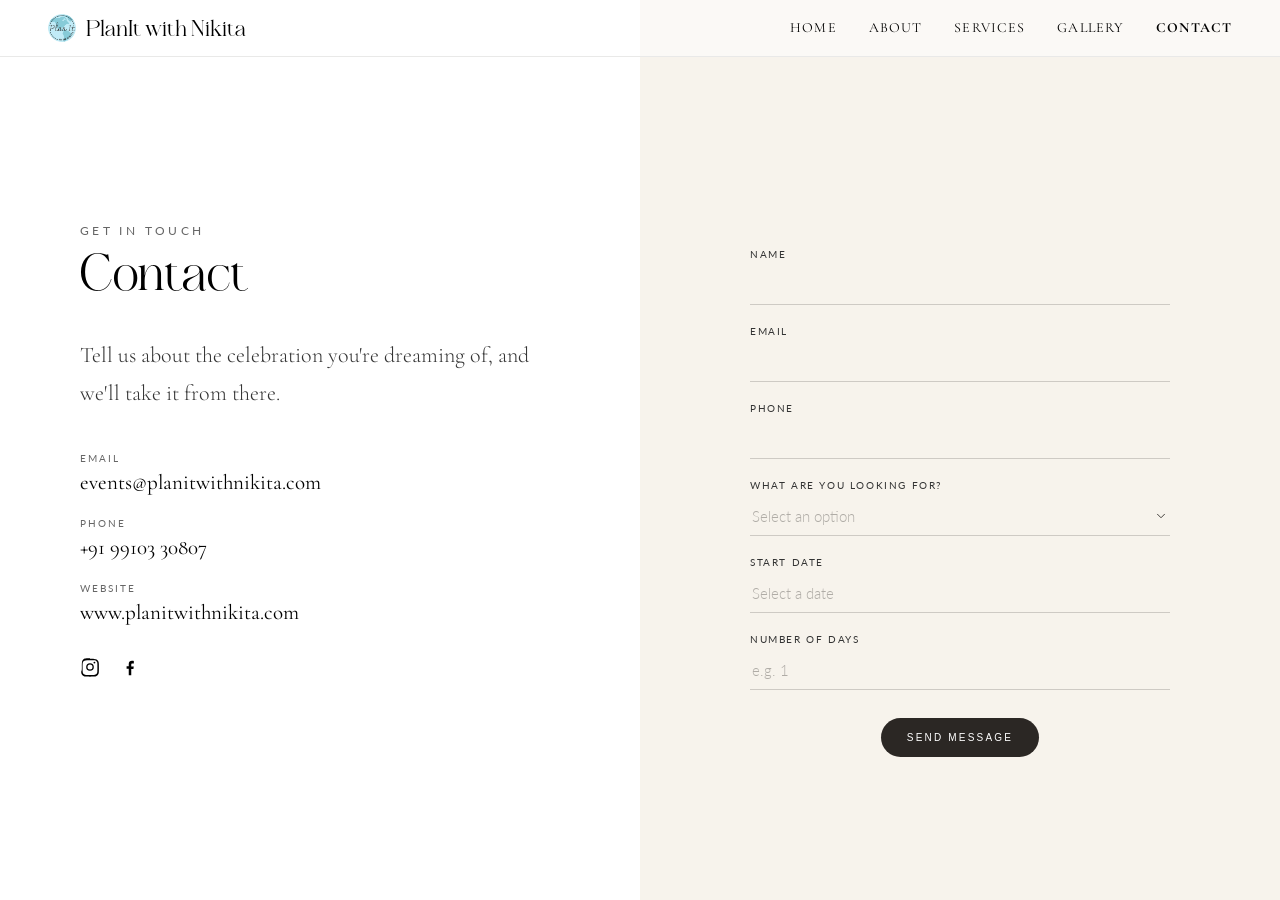
<file: contact.html>
<!DOCTYPE html>
<html lang="en">
<head>
  <meta charset="UTF-8"/>
  <meta name="viewport" content="width=device-width, initial-scale=1.0"/>
  <title>Contact — PlanIt with Nikita</title>
  <link href="https://fonts.googleapis.com/css2?family=Cormorant+Garamond:ital,wght@0,300;0,400;1,300;1,400&family=Lato:wght@300;400&display=swap" rel="stylesheet"/>
  <link rel="stylesheet" href="css/base.css"/>
  <style>
    :root { --ivory: #ffffff; --dark: #2B2724; --mid: #333333; --light: #666666; --card: #F7F3EC; }
    .lb-prev, .lb-next { display: none; }
    .lb-prev { left: 8px; }
    .lb-next { right: 8px; }
    /* ── PAGE HERO (subpages) ── */
    .page-hero { position: relative; height: 300px; display: flex; align-items: center; justify-content: center; overflow: hidden; }
    .page-hero-bg { position: absolute; inset: 0; background-size: cover; background-position: center; animation: heroKenBurns 26s ease-in-out infinite alternate; }
    .page-hero-overlay { position: absolute; inset: 0; background: rgba(43,39,36,0.46); }
    .page-hero-content { position: relative; z-index: 2; text-align: center; padding: 0 24px; }
    .page-hero .eyebrow { color: rgba(255,255,255,0.75); }
    .page-hero-title { font-family: 'Cormorant Garamond', serif; font-weight: 400; font-size: clamp(30px, 8vw, 46px); color: #fff; line-height: 1.2; }
    @media (min-width: 768px) { .page-hero { height: 380px; } }
    @media (prefers-reduced-motion: reduce) { .page-hero-bg { animation: none !important; } }
    /* ── ABOUT: full-viewport sections, shared image+text layout ── */
    .about-fullsection {
      min-height: 100dvh;
      min-height: calc(var(--vh, 1vh) * 100);
      display: flex;
      flex-direction: column;
      justify-content: center;
      padding: 100px 24px;
      box-sizing: border-box;
    }
    /* Section 1: header + 4 images */
    .about-hero-head { text-align: center; }
    .about-title { font-family: 'Kalufonia', 'Cormorant Garamond', serif; font-weight: 400; font-size: clamp(34px, 8vw, 48px); line-height: 1.2; color: #000; text-align: center; margin: 0 auto; }
    .about-intro { max-width: 480px; margin: 20px auto 0; text-align: center; }
    .about-strip { max-width: 1180px; margin: 36px auto 0; width: 100%; display: grid; grid-template-columns: 1fr 1fr; gap: 12px; }
    .about-strip-card { position: relative; overflow: hidden; aspect-ratio: 4/3; cursor: pointer; }
    .about-strip-card img { width: 100%; height: 100%; object-fit: cover; display: block; transition: transform 0.5s ease; }
    .about-strip-card:hover img { transform: scale(1.06); }
    @media (min-width: 768px) { .about-strip { grid-template-columns: repeat(4, 1fr); gap: 16px; } }
    /* Sections 2–5: shared image + text row */
    .about-row { max-width: 1180px; margin: 0 auto; width: 100%; display: flex; flex-direction: column; gap: 32px; align-items: center; }
    .about-row-img-wrap { width: 100%; max-width: 420px; }
    .about-row-img { width: 100%; aspect-ratio: 4/3; }
    .about-row-text { max-width: 480px; text-align: center; }
    .about-row-title { font-family: 'Cormorant Garamond', serif; font-weight: 400; font-size: clamp(28px, 5vw, 38px); line-height: 1.25; color: #000; margin: 0 0 18px; }
    .about-copy { font-family: 'Cormorant Garamond', serif; font-weight: 300; font-size: clamp(16px, 4vw, 19px); line-height: 1.7; color: var(--mid); text-align: center; }
    .about-copy + .about-copy { margin-top: 14px; }
    .about-sign { display: block; font-family: 'Cormorant Garamond', serif; font-style: italic; font-weight: 300; font-size: clamp(16px, 4vw, 19px); color: #000; margin-top: 16px; }
    .about-process-visual { position: relative; }
    .about-process-float-chip { position: absolute; background: var(--ivory); border-radius: 12px; box-shadow: 0 10px 28px rgba(0,0,0,0.14); padding: 12px 16px; }
    .about-process-float-chip.a { top: -16px; left: -16px; }
    .about-process-float-chip.b { bottom: -16px; right: -16px; }
    .about-process-float-chip strong { display: block; font-family: 'Cormorant Garamond', serif; font-size: 15px; color: #000; }
    .about-process-float-chip span { display: block; font-size: 10px; color: var(--light); margin-top: 2px; }
    .about-process-list { display: flex; flex-direction: column; gap: 14px; text-align: left; margin-top: 18px; }
    .about-process-step { display: flex; gap: 12px; align-items: flex-start; }
    .about-process-num { font-family: 'Cormorant Garamond', serif; font-style: italic; font-size: 18px; color: var(--light); flex-shrink: 0; width: 24px; }
    .about-process-step-title { font-family: 'Cormorant Garamond', serif; font-size: 16px; color: #000; margin-bottom: 2px; }
    .about-process-step-title em { font-style: italic; }
    .about-process-step-desc { font-size: 13px; font-weight: 300; color: var(--mid); line-height: 1.5; }
    .about-fullsection.tinted { background: var(--card); }
    @media (min-width: 768px) {
      .about-row { flex-direction: row; text-align: left; align-items: center; justify-content: center; gap: 64px; }
      .about-row.reverse { flex-direction: row-reverse; }
      .about-row-img-wrap { flex-shrink: 0; }
      .about-row-text { text-align: left; }
      .about-row-text .about-copy { text-align: left; }
      .about-row-text .eyebrow { text-align: left; }
      .about-process-list { text-align: left; }
    }
    /* ── SERVICE DETAIL (services page) ── */
    .svc-detail-list { max-width: 1040px; margin: 0 auto; }
    .svc-detail { display: flex; flex-direction: column; border-top: 1px solid rgba(43,39,36,0.1); }
    .svc-detail:last-child { border-bottom: 1px solid rgba(43,39,36,0.1); }
    .svc-detail-imgs { display: grid; grid-template-columns: 1fr 1fr; gap: 4px; }
    .svc-detail-imgs .img-frame:first-child { grid-column: 1 / -1; aspect-ratio: 16/10; }
    .svc-detail-imgs .img-frame:not(:first-child) { aspect-ratio: 1/1; }
    .svc-detail-imgs--two { grid-template-columns: 1fr 1fr; }
    .svc-detail-imgs--two .img-frame:first-child { grid-column: auto; aspect-ratio: 1/1; }
    .svc-detail-text { padding: 36px 24px 48px; text-align: center; }
    .svc-detail-eyebrow { font-size: 11px; letter-spacing: 0.22em; text-transform: uppercase; color: var(--light); display: block; margin-bottom: 10px; }
    .svc-detail-name { font-family: 'Cormorant Garamond', serif; font-weight: 400; font-size: clamp(26px,7vw,32px); color: #000; margin-bottom: 14px; }
    .svc-detail-desc { font-size: 14px; font-weight: 300; color: var(--mid); line-height: 1.75; max-width: 440px; margin: 0 auto 22px; }
    .svc-detail-examples { margin-top: 4px; padding-top: 18px; border-top: 1px solid rgba(43,39,36,0.12); max-width: 440px; margin-left: auto; margin-right: auto; }
    .svc-detail-examples-label { display: block; font-size: 10px; letter-spacing: 0.2em; text-transform: uppercase; color: var(--light); margin-bottom: 6px; }
    .svc-detail-examples-list { font-family: 'Cormorant Garamond', serif; font-style: italic; font-size: 15px; color: var(--mid); line-height: 1.6; }
    .svc-intro-note { font-family: 'Cormorant Garamond', serif; font-size: clamp(17px, 4.5vw, 22px); font-weight: 300; color: var(--mid); line-height: 1.7; max-width: 480px; margin: 20px auto 0; text-align: center; }
    .svc-intro-note em { font-style: italic; color: #000; }
    @media (min-width: 768px) {
      .svc-detail { flex-direction: row; align-items: stretch; }
      .svc-detail:nth-child(even) { flex-direction: row-reverse; }
      .svc-detail-imgs { width: 52%; flex-shrink: 0; grid-template-columns: 1fr 1fr; grid-template-rows: 1fr 1fr; gap: 4px; }
      .svc-detail-imgs .img-frame:first-child { grid-column: 1 / 2; grid-row: 1 / 3; aspect-ratio: unset; height: 100%; }
      .svc-detail-imgs .img-frame:not(:first-child) { aspect-ratio: unset; height: 100%; }
      .svc-detail-imgs--two { grid-template-columns: 1fr 1fr; grid-template-rows: 1fr; }
      .svc-detail-imgs--two .img-frame:first-child { grid-column: auto; grid-row: auto; }
      .svc-detail-text { flex: 1; display: flex; flex-direction: column; justify-content: center; padding: 56px 64px; text-align: left; }
      .svc-detail-desc, .svc-detail-examples { margin-left: 0; margin-right: 0; }
    }
    /* ── PORTFOLIO GALLERY ── */
    .gallery-label { text-align: center; font-size: 11px; letter-spacing: 0.22em; text-transform: uppercase; color: var(--light); margin: 44px 0 16px; }
    .gallery-grid { display: grid; grid-template-columns: repeat(2, 1fr); gap: 4px; max-width: 1040px; margin: 0 auto; }
    .gallery-grid .img-frame { aspect-ratio: 3/4; }
    @media (min-width: 768px) { .gallery-grid { grid-template-columns: repeat(3, 1fr); } }
    /* ── CONTACT ── */
    .contact-page { max-width: 1180px; margin: 0 auto; padding: 128px 24px 0; }
    .contact-hero-split { display: flex; flex-direction: column; }
    .contact-hero-left { padding: 128px 24px 48px; text-align: center; }
    .contact-hero-right { background: var(--card); padding: 48px 24px 72px; }
    .contact-hero-right-inner { max-width: 420px; margin: 0 auto; }
    @media (min-width: 768px) {
      .contact-hero-split {
        flex-direction: row;
        height: 100dvh;
        height: calc(var(--vh, 1vh) * 100);
      }
      .contact-hero-left {
        flex: 0 0 50%;
        display: flex;
        align-items: center;
        justify-content: flex-start;
        padding: 0 56px 0 80px;
        text-align: left;
      }
      .contact-hero-left .eyebrow,
      .contact-hero-left .contact-title,
      .contact-hero-left .contact-intro,
      .contact-hero-left .contact-info-list,
      .contact-hero-left .contact-social {
        text-align: left;
        margin-left: 0;
        margin-right: 0;
      }
      .contact-hero-left .welcome-body {
        text-align: left;
        margin-left: 0;
        margin-right: 0;
      }
      .contact-hero-left .contact-social { justify-content: flex-start; }
      .contact-hero-right {
        flex: 0 0 50%;
        height: 100%;
        overflow-y: auto;
        display: flex;
        align-items: center;
        padding: 128px 56px 56px;
      }
      .contact-hero-right-inner { width: 100%; }
    }
    .contact-head { text-align: center; margin-bottom: 0; }
    .contact-title { font-family: 'Kalufonia', 'Cormorant Garamond', serif; font-weight: 400; font-size: clamp(34px, 8vw, 48px); line-height: 1.2; color: #000; text-align: center; margin: 0 auto; }
    .contact-intro { max-width: 480px; margin: 28px auto 0; text-align: center; }
    @media (min-width: 768px) { .contact-page { padding-top: 156px; } }
    .contact-section { padding: 56px 24px 24px; max-width: 480px; margin: 0 auto; text-align: center; }
    .contact-info-list { display: flex; flex-direction: column; gap: 22px; margin: 32px 0 8px; }
    .contact-info-label { display: block; font-size: 10px; letter-spacing: 0.2em; text-transform: uppercase; color: var(--light); margin-bottom: 6px; }
    .contact-info-value { font-family: 'Cormorant Garamond', serif; font-size: 21px; color: #000; text-decoration: none; }
    a.contact-info-value:hover { opacity: 0.7; }
    .contact-social { display: flex; gap: 20px; justify-content: center; margin-top: 32px; }
    .contact-social a { color: #000; transition: opacity 0.2s; }
    .contact-social a:hover { opacity: 0.6; }
    .contact-social svg { width: 20px; height: 20px; fill: currentColor; display: block; }
    .contact-form-wrap { background: var(--card); padding: 56px 24px 72px; }
    .contact-form { display: flex; flex-direction: column; gap: 20px; max-width: 480px; margin: 32px auto 0; }
    .form-row { display: flex; flex-direction: column; gap: 6px; }
    .form-row label { font-size: 10px; letter-spacing: 0.16em; text-transform: uppercase; color: var(--mid); text-align: left; }
    .form-row input, .form-row select, .form-row textarea {
      font-family: 'Lato', sans-serif; font-size: 15px; color: #000;
      border: none; border-bottom: 1px solid rgba(43,39,36,0.2);
      padding: 10px 2px; background: transparent; outline: none; border-radius: 0;
    }
    .form-row select {
      appearance: none; -webkit-appearance: none; -moz-appearance: none;
      padding-right: 22px;
      background-image: url("data:image/svg+xml,%3Csvg xmlns='http://www.w3.org/2000/svg' viewBox='0 0 24 24' fill='none' stroke='%232B2724' stroke-width='1.5' stroke-linecap='round' stroke-linejoin='round'%3E%3Cpolyline points='6 9 12 15 18 9'%3E%3C/polyline%3E%3C/svg%3E");
      background-repeat: no-repeat;
      background-position: right 2px center;
      background-size: 14px;
    }
    .form-row input:focus, .form-row select:focus, .form-row textarea:focus { border-color: #000; }
    .form-row textarea { resize: vertical; min-height: 90px; font-family: 'Cormorant Garamond', serif; font-size: 17px; }
    .form-row input::placeholder, .form-row textarea::placeholder { color: rgba(43,39,36,0.35); font-weight: 300; }
    .form-row select.is-placeholder { color: rgba(43,39,36,0.35); font-weight: 300; }
    .form-row select option[value=""] { color: rgba(43,39,36,0.6); }
    .form-row select option { color: #000; font-weight: 400; }
    .form-submit { margin-top: 8px; align-self: center; border: none; cursor: pointer; }
    .form-success { margin-top: 4px; text-align: center; font-size: 14px; color: #2e7d32; }
    /* ── CUSTOM DATE PICKER ── */
    .date-field { position: relative; }
    .date-field input { cursor: pointer; }
    .date-popup {
      position: absolute; bottom: calc(100% + 10px); left: 0; z-index: 30;
      width: 280px; background: var(--ivory); border: 1px solid rgba(43,39,36,0.14);
      box-shadow: 0 -16px 40px rgba(43,39,36,0.16);
      padding: 18px; display: none;
    }
    .date-popup.open { display: block; }
    .date-popup-header { display: flex; align-items: center; justify-content: space-between; margin-bottom: 14px; }
    .date-popup-month { font-family: 'Cormorant Garamond', serif; font-size: 17px; color: #000; letter-spacing: 0.01em; }
    .date-nav {
      background: none; border: none; cursor: pointer; color: #000;
      width: 26px; height: 26px; line-height: 1; font-size: 16px;
      font-family: 'Lato', sans-serif; display: flex; align-items: center; justify-content: center;
      transition: opacity 0.2s;
    }
    .date-nav:hover:not(:disabled) { opacity: 0.55; }
    .date-nav:disabled { opacity: 0.2; cursor: not-allowed; }
    .date-popup-weekdays { display: grid; grid-template-columns: repeat(7, 1fr); margin-bottom: 4px; }
    .date-popup-weekdays span {
      font-family: 'Lato', sans-serif; font-size: 9px; letter-spacing: 0.14em; text-transform: uppercase;
      color: var(--light); text-align: center; display: block;
    }
    .date-popup-days { display: grid; grid-template-columns: repeat(7, 1fr); gap: 2px; }
    .date-day {
      font-family: 'Cormorant Garamond', serif; font-size: 15px; color: #000;
      background: none; border: none; cursor: pointer;
      width: 34px; height: 34px; border-radius: 50%; transition: background 0.15s, color 0.15s;
    }
    .date-day:hover:not(:disabled) { background: rgba(43,39,36,0.08); }
    .date-day.selected { background: var(--dark); color: var(--ivory); }
    .date-day:disabled { color: rgba(43,39,36,0.25); cursor: not-allowed; }
    .date-day.empty { visibility: hidden; cursor: default; }
  </style>
</head>
<body>

<div class="topbar-wrap">
    <header class="topbar">
      <a href="index.html" class="topbar-logo">
        <img src="images/topbar-1.jpg" alt="PlanIt with Nikita"/>
        <span class="topbar-wordmark">PlanIt with Nikita</span>
      </a>
      <nav class="topbar-links">
        <a href="index.html">Home</a>
        <a href="about.html">About</a>
        <a href="services.html">Services</a>
        <a href="gallery.html">Gallery</a>
        <a href="contact.html" class="on">Contact</a>
      </nav>
      <button class="menu-toggle" id="menuToggle" aria-label="Menu">
        <span></span><span></span><span></span>
      </button>
    </header>
  </div>

  <div class="mobile-menu-wrap">
    <div class="mobile-menu" id="mobileMenu">
      <div class="mobile-menu-inner">
        <a href="index.html">Home</a>
        <a href="about.html">About</a>
        <a href="services.html">Services</a>
        <a href="gallery.html">Gallery</a>
        <a href="contact.html" class="on">Contact</a>
      </div>
    </div>
  </div>

  <!-- ==== CONTACT: 50/50 HERO + FORM ==== -->
  <section class="contact-hero-split fu">
    <div class="contact-hero-left">
      <div>
        <span class="eyebrow">Get in touch</span>
        <h1 class="contact-title">Contact</h1>
        <div class="contact-intro">
          <p class="welcome-body" style="margin-top:0;">Tell us about the celebration you're dreaming of, and we'll take it from there.</p>
        </div>
        <div class="contact-info-list" style="margin-top:40px;">
          <div>
            <span class="contact-info-label">Email</span>
            <a href="mailto:events@planitwithnikita.com" class="contact-info-value">events@planitwithnikita.com</a>
          </div>
          <div>
            <span class="contact-info-label">Phone</span>
            <a href="tel:+919910330807" class="contact-info-value">+91 99103 30807</a>
          </div>
          <div>
            <span class="contact-info-label">Website</span>
            <a href="https://www.planitwithnikita.com" class="contact-info-value" target="_blank" rel="noopener">www.planitwithnikita.com</a>
          </div>
        </div>
        <div class="contact-social">
          <a href="https://instagram.com/planitwithnikita" aria-label="Instagram" target="_blank" rel="noopener">
            <svg viewBox="0 0 24 24"><path d="M12 2.2c3.2 0 3.6 0 4.85.07 1.17.06 1.97.24 2.43.41a4.92 4.92 0 0 1 1.77 1.15 4.92 4.92 0 0 1 1.15 1.77c.17.46.35 1.26.41 2.43.06 1.25.07 1.65.07 4.85s0 3.6-.07 4.85c-.06 1.17-.24 1.97-.41 2.43a4.92 4.92 0 0 1-1.15 1.77 4.92 4.92 0 0 1-1.77 1.15c-.46.17-1.26.35-2.43.41-1.25.06-1.65.07-4.85.07s-3.6 0-4.85-.07c-1.17-.06-1.97-.24-2.43-.41a4.92 4.92 0 0 1-1.77-1.15 4.92 4.92 0 0 1-1.15-1.77c-.17-.46-.35-1.26-.41-2.43C2.2 15.6 2.2 15.2 2.2 12s0-3.6.07-4.85c.06-1.17.24-1.97.41-2.43A4.92 4.92 0 0 1 3.83 3 4.92 4.92 0 0 1 5.6 1.85c.46-.17 1.26-.35 2.43-.41C9.28 1.38 9.68 1.37 12 1.37Zm0 1.8c-3.16 0-3.53 0-4.77.07-.95.04-1.47.2-1.81.34a3.13 3.13 0 0 0-1.14.74 3.13 3.13 0 0 0-.74 1.14c-.13.34-.3.86-.34 1.81C3.13 9.14 3.13 9.5 3.13 12.67s0 3.53.07 4.77c.04.95.2 1.47.34 1.81.16.42.38.78.74 1.14.36.36.72.58 1.14.74.34.13.86.3 1.81.34 1.24.06 1.6.07 4.77.07s3.53 0 4.77-.07c.95-.04 1.47-.2 1.81-.34a3.13 3.13 0 0 0 1.14-.74c.36-.36.58-.72.74-1.14.13-.34.3-.86.34-1.81.06-1.24.07-1.6.07-4.77s0-3.53-.07-4.77c-.04-.95-.2-1.47-.34-1.81a3.13 3.13 0 0 0-.74-1.14 3.13 3.13 0 0 0-1.14-.74c-.34-.13-.86-.3-1.81-.34C15.53 4 15.16 4 12 4Z"/><path d="M12 7.4a4.6 4.6 0 1 0 0 9.2 4.6 4.6 0 0 0 0-9.2Zm0 7.6a3 3 0 1 1 0-6 3 3 0 0 1 0 6Z"/><circle cx="17.3" cy="6.7" r="1.1"/></svg>
          </a>
          <a href="https://www.facebook.com/profile.php?id=100063970723044" aria-label="Facebook" target="_blank" rel="noopener">
            <svg viewBox="0 0 24 24"><path d="M13.5 21.9v-7.6h2.6l.4-3h-3v-1.9c0-.9.25-1.5 1.55-1.5h1.55V4.7c-.27-.04-1.2-.12-2.28-.12-2.26 0-3.82 1.38-3.82 3.9v2.7H7.9v3h2.6v7.6h3Z"/></svg>
          </a>
        </div>
      </div>
    </div>

    <div class="contact-hero-right">
      <div class="contact-hero-right-inner">
        <form class="contact-form" id="contactForm">
          <div class="form-row">
            <label for="cf-name">Name</label>
            <input type="text" id="cf-name" name="name" required/>
          </div>
          <div class="form-row">
            <label for="cf-email">Email</label>
            <input type="email" id="cf-email" name="email" required/>
          </div>
          <div class="form-row">
            <label for="cf-phone">Phone</label>
            <input type="tel" id="cf-phone" name="phone"/>
          </div>
          <div class="form-row">
            <label for="cf-event">What are you looking for?</label>
            <select id="cf-event" name="eventType">
              <option value="">Select an option</option>
              <option>Weddings and Rituals</option>
              <option>Birthdays and Milestones</option>
              <option>Social Gatherings</option>
              <option>Corporate Events</option>
              <option>Other</option>
            </select>
          </div>
          <div class="form-row date-field">
            <label for="cf-date">Start date</label>
            <input type="text" id="cf-date" name="eventDate" placeholder="Select a date" readonly autocomplete="off"/>
            <div class="date-popup" id="datePopup" role="dialog" aria-label="Choose a date">
              <div class="date-popup-header">
                <button type="button" class="date-nav" id="datePrev" aria-label="Previous month">&#8249;</button>
                <span class="date-popup-month" id="datePopupMonth"></span>
                <button type="button" class="date-nav" id="dateNext" aria-label="Next month">&#8250;</button>
              </div>
              <div class="date-popup-weekdays">
                <span>S</span><span>M</span><span>T</span><span>W</span><span>T</span><span>F</span><span>S</span>
              </div>
              <div class="date-popup-days" id="datePopupDays"></div>
            </div>
          </div>
          <div class="form-row">
            <label for="cf-days">Number of days</label>
            <input type="number" id="cf-days" name="numberOfDays" min="1" step="1" placeholder="e.g. 1"/>
          </div>
          <button type="submit" class="cta cta-primary form-submit">Send Message</button>
          <p class="form-success" id="formSuccess" role="status" hidden>Thank you! Your message has been sent — we'll be in touch soon.</p>
        </form>
      </div>
    </div>
  </section>

  <script>
    (function() {
      function setVH() {
        document.documentElement.style.setProperty('--vh', window.innerHeight * 0.01 + 'px');
      }
      setVH();
      window.addEventListener('resize', setVH);
    })();
    var menuToggle = document.getElementById('menuToggle');
    var mobileMenu = document.getElementById('mobileMenu');
    menuToggle.addEventListener('click', function() {
      menuToggle.classList.toggle('open');
      mobileMenu.classList.toggle('open');
    });
    document.querySelectorAll('.mobile-menu a').forEach(function(a) {
      a.addEventListener('click', function() {
        menuToggle.classList.remove('open');
        mobileMenu.classList.remove('open');
      });
    });

    var revealEls = document.querySelectorAll('.fu');
    if ('IntersectionObserver' in window) {
      var revealIO = new IntersectionObserver(function(entries) {
        entries.forEach(function(entry) {
          if (entry.isIntersecting) {
            entry.target.classList.add('is-visible');
            revealIO.unobserve(entry.target);
          }
        });
      }, { threshold: 0.15, rootMargin: '0px 0px -40px 0px' });
      revealEls.forEach(function(el) { revealIO.observe(el); });
    } else {
      revealEls.forEach(function(el) { el.classList.add('is-visible'); });
    }

    var formSuccess = document.getElementById('formSuccess');
    document.getElementById('contactForm').addEventListener('submit', function(e) {
      e.preventDefault();
      this.reset();
      dateInput.value = '';
      formSuccess.hidden = false;
      clearTimeout(formSuccess._hideTimer);
      formSuccess._hideTimer = setTimeout(function() { formSuccess.hidden = true; }, 6000);
    });

    // ── CUSTOM DATE PICKER ──
    // ── SELECT PLACEHOLDER STYLING ──
    var eventSelect = document.getElementById('cf-event');
    function updateSelectPlaceholder() {
      eventSelect.classList.toggle('is-placeholder', eventSelect.value === '');
    }
    updateSelectPlaceholder();
    eventSelect.addEventListener('change', updateSelectPlaceholder);

    var dateInput = document.getElementById('cf-date');
    var datePopup = document.getElementById('datePopup');
    var datePopupMonth = document.getElementById('datePopupMonth');
    var datePopupDays = document.getElementById('datePopupDays');
    var datePrev = document.getElementById('datePrev');
    var dateNext = document.getElementById('dateNext');

    var today = new Date();
    today.setHours(0, 0, 0, 0);
    var viewYear = today.getFullYear();
    var viewMonth = today.getMonth();
    var selectedDate = null;

    var monthNames = ['January','February','March','April','May','June','July','August','September','October','November','December'];

    function renderCalendar() {
      datePopupMonth.textContent = monthNames[viewMonth] + ' ' + viewYear;
      datePopupDays.innerHTML = '';

      var firstDay = new Date(viewYear, viewMonth, 1).getDay();
      var daysInMonth = new Date(viewYear, viewMonth + 1, 0).getDate();

      for (var i = 0; i < firstDay; i++) {
        var empty = document.createElement('span');
        empty.className = 'date-day empty';
        datePopupDays.appendChild(empty);
      }

      for (var d = 1; d <= daysInMonth; d++) {
        var cellDate = new Date(viewYear, viewMonth, d);
        var btn = document.createElement('button');
        btn.type = 'button';
        btn.className = 'date-day';
        btn.textContent = d;
        if (cellDate < today) {
          btn.disabled = true;
        } else {
          btn.addEventListener('click', (function(dt) {
            return function() {
              selectedDate = dt;
              var opts = { day: 'numeric', month: 'short', year: 'numeric' };
              dateInput.value = dt.toLocaleDateString('en-US', opts);
              closeDatePopup();
              renderCalendar();
            };
          })(cellDate));
        }
        if (selectedDate && cellDate.getTime() === selectedDate.getTime()) {
          btn.classList.add('selected');
        }
        datePopupDays.appendChild(btn);
      }

      var isCurrentMonth = (viewYear === today.getFullYear() && viewMonth === today.getMonth());
      datePrev.disabled = isCurrentMonth;
    }

    function openDatePopup() {
      renderCalendar();
      datePopup.classList.add('open');
    }
    function closeDatePopup() {
      datePopup.classList.remove('open');
    }

    dateInput.addEventListener('click', function(e) {
      e.stopPropagation();
      if (datePopup.classList.contains('open')) {
        closeDatePopup();
      } else {
        openDatePopup();
      }
    });

    datePrev.addEventListener('click', function() {
      viewMonth--;
      if (viewMonth < 0) { viewMonth = 11; viewYear--; }
      renderCalendar();
    });
    dateNext.addEventListener('click', function() {
      viewMonth++;
      if (viewMonth > 11) { viewMonth = 0; viewYear++; }
      renderCalendar();
    });

    datePopup.addEventListener('click', function(e) { e.stopPropagation(); });
    document.addEventListener('click', function() { closeDatePopup(); });
  </script>
</body></html>
</file>
<file: css/base.css>
/* Shared base styles for PlanIt with Nikita — common across all pages */

    @font-face {
      font-family: 'Kalufonia';
      src: url('../fonts/Kalufonia-Regular.otf') format('opentype');
    }

    @font-face {
      font-family: 'PS';
      src: url('../fonts/PS.ttf') format('truetype');
    }

    *, *::before, *::after { box-sizing: border-box; margin: 0; padding: 0; }

    html, body { min-height: 100%; background: var(--ivory); color: #000; font-family: 'Lato', sans-serif; }

    body { padding-bottom: 72px; }

    body { padding-bottom: 0 !important; padding-top: 0; }

    .topbar-wrap {
      position: fixed;
      top: 0; left: 0; right: 0;
      z-index: 100;
    }

    .topbar {
      position: relative;
      width: 100%;
      height: 56px;
      display: flex;
      align-items: center;
      justify-content: space-between;
      padding: 0 24px;
      background: rgba(255,255,255,0.5);
      border-bottom: 1px solid transparent;
    }

    .topbar-logo {
      display: flex;
      align-items: center;
      gap: 10px;
      text-decoration: none;
      color: #000;
    }

    .topbar-logo img {
      width: 28px; height: 28px;
      border-radius: 50%;
      object-fit: cover;
    }

    .topbar-wordmark {
      font-family: 'Kalufonia', 'Cormorant Garamond', serif;
      font-size: 21px;
      font-weight: 400;
      letter-spacing: 0;
      color: #000;
      line-height: 1;
      text-transform: none;
      transform: translateY(4px);
    }

    .topbar-links {
      display: none;
      align-items: center;
      gap: 32px;
    }

    .topbar-links a {
      font-family: 'Cormorant Garamond', serif;
      font-size: 14px;
      font-weight: 400;
      letter-spacing: 0.08em;
      text-transform: uppercase;
      color: #000;
      text-decoration: none;
      position: relative;
    }

    .topbar-links a.on { font-weight: 700; }

    .topbar-links a:hover { opacity: 0.6; }

    /* Mobile menu toggle */

    .menu-toggle {
      display: flex;
      flex-direction: column;
      gap: 4px;
      width: 22px;
      cursor: pointer;
      background: none;
      border: none;
      padding: 8px;
      margin: -8px;
    }

    .menu-toggle span {
      display: block;
      height: 1px;
      background: var(--dark);
      width: 100%;
      transition: all 0.3s;
    }

    .menu-toggle.open span:nth-child(1) { transform: translateY(5px) rotate(45deg); }

    .menu-toggle.open span:nth-child(2) { opacity: 0; }

    .menu-toggle.open span:nth-child(3) { transform: translateY(-5px) rotate(-45deg); }

    /* Mobile dropdown menu - flat white, full width */

    .mobile-menu-wrap {
      position: fixed;
      top: 56px; left: 0; right: 0;
      z-index: 99;
    }

    .mobile-menu {
      width: 100%;
      max-height: 0;
      overflow: hidden;
      background: #ffffff;
      border-bottom: 1px solid rgba(43,39,36,0.10);
      transition: max-height 0.35s cubic-bezier(0.4,0,0.2,1);
    }

    .mobile-menu.open { max-height: 320px; }

    .mobile-menu-inner {
      display: flex;
      flex-direction: column;
      padding: 8px 24px 20px;
    }

    .mobile-menu a {
      padding: 14px 0;
      font-family: 'Cormorant Garamond', serif;
      font-size: 19px;
      font-weight: 400;
      color: #000;
      text-decoration: none;
      border-bottom: 1px solid rgba(43,39,36,0.08);
    }

    .mobile-menu a.on { opacity: 0.6; }

    .mobile-menu a:last-child { border-bottom: none; }

    @media (min-width: 768px) {
      .topbar-links { display: flex; }
      .menu-toggle { display: none; }
      .topbar { padding: 0 48px; }
    }

    @keyframes fadeUp { from { opacity: 0; transform: translateY(16px); } to { opacity: 1; transform: translateY(0); } }

    .fu { opacity: 0; transform: translateY(16px); transition: opacity 0.7s ease, transform 0.7s ease; }

    .fu.is-visible { opacity: 1; transform: translateY(0); }

    @media (prefers-reduced-motion: reduce) { .fu { opacity: 1; transform: none; transition: none; } }

    @keyframes heroKenBurns { from { transform: scale(1) translate(0, 0); } to { transform: scale(1.08) translate(-1%, -1%); } }

    @media (prefers-reduced-motion: reduce) { .hero-floral, .img-single-img, .page-hero-bg, .final-cta-bg { animation: none !important; } }

    /* stagger for grouped items */

    .process-item:nth-of-type(2) { transition-delay: 0.06s; }

    .process-item:nth-of-type(3) { transition-delay: 0.12s; }

    .process-item:nth-of-type(4) { transition-delay: 0.18s; }

    .svc-grid .svc-card:nth-child(2) { transition-delay: 0.06s; }

    .svc-grid .svc-card:nth-child(3) { transition-delay: 0.12s; }

    .svc-grid .svc-card:nth-child(4) { transition-delay: 0.18s; }

    .svc-grid .svc-card:nth-child(5) { transition-delay: 0.24s; }

    .svc-grid .svc-card:nth-child(6) { transition-delay: 0.3s; }

    em { font-style: italic; color: inherit; }

    body { padding-bottom: 72px; }

    /* ── HERO ── */

    .hero {
      position: relative;
      min-height: 100dvh; min-height: calc(var(--vh, 1vh) * 100);
      display: flex;
      flex-direction: column;
      align-items: center;
      justify-content: center;
      padding: 80px 24px 40px;
      overflow: hidden;
      gap: 40px;
    }

    .hero-floral { position: absolute; inset: 0; z-index: 0; animation: heroKenBurns 26s ease-in-out infinite alternate; background: url('../images/hero-1.jpg') center/cover no-repeat; }

    .hero-glass { position: absolute; inset: 0; z-index: 1; backdrop-filter: blur(3px); -webkit-backdrop-filter: blur(3px); }

    .hero-content { position: relative; z-index: 2; display: flex; flex-direction: column; align-items: center; width: 100%; gap: 28px; }

    .logo-img { width: clamp(72px,10vh,92px); height: clamp(72px,10vh,92px); border-radius: 50%; overflow: hidden; box-shadow: 0 4px 20px rgba(0,0,0,0.12); }

    .logo-img img { width: 100%; height: 100%; object-fit: cover; }

    .hero-tagline { display: block; text-align: center; font-size: 11px; letter-spacing: 0.3em; text-transform: uppercase; color: #000; }

    .hero-headline {
      font-family: 'Kalufonia', 'Cormorant Garamond', serif;
      font-weight: 400;
      font-size: clamp(40px, 11vw, 64px);
      color: #000; text-align: center; line-height: 1.1;
    }

    .hero-sub {
      font-family: 'Cormorant Garamond', serif;
      font-size: clamp(15px, 4vw, 19px);
      font-weight: 300; color: #000;
      text-align: center; line-height: 1.7; max-width: 320px;
    }

    .hero-ctas { display: flex; gap: 12px; flex-wrap: wrap; justify-content: center; }

    .cta {
      font-size: 10px; font-weight: 400; letter-spacing: 0.22em; text-transform: uppercase;
      padding: 14px 26px; text-decoration: none; transition: opacity 0.2s;
      border-radius: 100px;
    }

    .cta-primary { background: var(--dark); color: var(--ivory); }

    .cta-secondary { border: 1px solid var(--dark); color: #000; }

    .cta-glass {
      background: rgba(255,255,255,0.32);
      backdrop-filter: blur(16px) saturate(180%);
      -webkit-backdrop-filter: blur(16px) saturate(180%);
      border: 1px solid rgba(255,255,255,0.55);
      color: #000;
      box-shadow: 0 4px 18px rgba(43,39,36,0.10), inset 0 1px 0 rgba(255,255,255,0.7);
    }

    .cta-glass:hover { background: rgba(255,255,255,0.48); opacity: 1; }

    .cta:hover { opacity: 0.75; }

    .hero-scroll { position: absolute; bottom: 24px; left: 0; right: 0; width: max-content; margin: 0 auto; text-align: center; font-size: 9px; letter-spacing: 0.3em; text-transform: uppercase; color: #000; opacity: 0.45; z-index: 2; }

    .hero-scroll.is-visible { opacity: 0.45; }

    /* ── SECTION SHARED ── */

    .section { padding: 64px 24px; max-width: 720px; margin: 0 auto; }

    .section-tight { padding: 48px 24px; max-width: 720px; margin: 0 auto; }

    .eyebrow { display: block; font-size: 12px; letter-spacing: 0.28em; text-transform: uppercase; color: var(--light); text-align: center; margin-bottom: 14px; }

    .section-title { font-family: 'Cormorant Garamond', serif; font-weight: 400; font-size: clamp(24px, 6.5vw, 34px); line-height: 1.4; text-align: center; color: #000; max-width: 640px; margin: 0 auto; }

    .section-title em { font-style: italic; }

    /* ── WELCOME ── */

    .welcome { background: var(--card); min-height: 60vh; display: flex; flex-direction: column; justify-content: center; }

    .welcome-body { font-family: 'Cormorant Garamond', serif; font-weight: 300; font-size: clamp(17px, 4.5vw, 22px); line-height: 1.7; text-align: center; color: var(--mid); margin-top: 20px; max-width: 560px; margin-left: auto; margin-right: auto; }

    .welcome-body em { color: #000; }

    /* ── IMAGE STRIP ── */

    .img-strip { display: grid; grid-template-columns: repeat(2, 1fr); gap: 4px; margin: 0 0 32px; }

    .img-frame { overflow: hidden; display: block; aspect-ratio: 3/4; }

    .img-frame img { width: 100%; height: 100%; object-fit: cover; display: block; transition: transform 0.5s ease; }

    .img-frame:hover img { transform: scale(1.08); }

    .img-strip .img-frame:nth-child(5) { display: none; }

    .img-single-wrap { width: 100%; height: 280px; overflow: hidden; margin: 32px 0; }

    .img-single-img { width: 100%; height: 100%; object-fit: cover; display: block; animation: heroKenBurns 30s ease-in-out infinite alternate; }

    /* ── PROCESS NUMBERS ── */

    .process { background: var(--ivory); }

    .process-item { padding: 28px 0; border-top: 1px solid rgba(43,39,36,0.1); text-align: center; }

    .process-item:last-child { border-bottom: 1px solid rgba(43,39,36,0.1); }

    .process-num { font-family: 'Cormorant Garamond', serif; font-style: italic; font-size: 13px; color: var(--light); display: block; margin-bottom: 8px; }

    .process-title { font-family: 'Cormorant Garamond', serif; font-size: clamp(19px,5vw,24px); color: #000; margin-bottom: 10px; }

    .process-title em { font-style: italic; }

    .process-desc { font-size: 13px; font-weight: 300; color: var(--mid); line-height: 1.7; max-width: 440px; margin: 0 auto; }

    /* ── SERVICES TEASER ── */

    .svc-teaser { background: var(--card); }

    .svc-grid { display: grid; grid-template-columns: repeat(2, 1fr); gap: 12px; margin-top: 28px; }

    .svc-card { display: flex; flex-direction: column; border: 1px solid rgba(43,39,36,0.12); border-radius: 2px; overflow: hidden; text-decoration: none; color: #000; }

    .svc-card-img { width: 100%; aspect-ratio: 1/1; object-fit: cover; display: block; transition: transform 0.5s ease; }

    .svc-card:hover .svc-card-img { transform: scale(1.06); }

    .svc-card-body { display: flex; flex-direction: column; justify-content: space-between; gap: 10px; padding: 16px 14px; flex: 1; }

    .svc-card-name { font-family: 'Cormorant Garamond', serif; font-size: clamp(17px,4.5vw,20px); font-weight: 400; line-height: 1.3; }

    .svc-card-desc { font-size: 12px; font-weight: 300; color: var(--mid); line-height: 1.6; }

    .svc-card-arrow { font-size: 14px; color: var(--light); align-self: flex-end; }

    .svc-cta { text-align: center; margin-top: 28px; }

    /* ── PORTFOLIO TEASER ── */

    .port-teaser { background: var(--ivory); padding: 64px 0; }

    .port-teaser .section-tight { padding: 0 24px 32px; }

    .port-grid { display: grid; grid-template-columns: 1fr 1fr; gap: 3px; }

    .port-grid .img-frame { aspect-ratio: 3/4; }

    .port-cta { text-align: center; margin-top: 28px; padding: 0 24px; }

    /* ── TESTIMONIALS ── */

    .testimonial { background: var(--card); padding: 64px 0; }

    .testimonial .section-tight { padding: 0 24px 32px; text-align: center; }

    .testimonial-carousel { position: relative; max-width: 720px; margin: 0 auto; padding: 0 24px; overflow: hidden; display: flex; flex-direction: column; }

    .testimonial-card { display: none; position: relative; background: var(--ivory); border: 1px solid rgba(43,39,36,0.08); border-radius: 2px; padding: 56px 28px 48px; text-align: center; overflow: hidden; }

    .testimonial-card::before { content: ''; position: absolute; inset: 0; background: url('../images/hero-1.jpg') center/cover no-repeat; opacity: 0.14; z-index: 0; }

    .testimonial-card > * { position: relative; z-index: 1; }

    .testimonial-card.active { display: flex; flex-direction: column; justify-content: center; flex: 1; }

    .testimonial-card.slide-in-left  { animation: slideInLeft  0.45s cubic-bezier(0.16,1,0.3,1) both; }

    .testimonial-card.slide-in-right { animation: slideInRight 0.45s cubic-bezier(0.16,1,0.3,1) both; }

    @keyframes slideInLeft  { from { opacity: 0; transform: translateX(24px);  } to { opacity: 1; transform: translateX(0); } }

    @keyframes slideInRight { from { opacity: 0; transform: translateX(-24px); } to { opacity: 1; transform: translateX(0); } }

    @keyframes fadeIn { from { opacity: 0; } to { opacity: 1; } }

    .quote-mark-open { position: absolute; top: 6px; left: 20px; font-family: 'Cormorant Garamond', serif; font-size: 88px; font-weight: 600; color: #000; opacity: 0.12; line-height: 1; pointer-events: none; }

    .quote-mark-close { position: absolute; bottom: 6px; right: 20px; font-family: 'Cormorant Garamond', serif; font-size: 88px; font-weight: 600; color: #000; opacity: 0.12; line-height: 1; pointer-events: none; }

    .quote-text { font-family: 'Cormorant Garamond', serif; font-style: italic; font-weight: 300; font-size: clamp(17px,4.4vw,21px); line-height: 1.6; color: #000; margin: 12px 0 20px; position: relative; }

    .quote-author { font-size: 10px; letter-spacing: 0.2em; text-transform: uppercase; color: var(--light); position: relative; }

    @keyframes fadeIn { from { opacity: 0; } to { opacity: 1; } }

    .testimonial-dots { display: flex; justify-content: center; gap: 10px; margin-top: 28px; }

    .dot {
      width: 28px; height: 28px; border-radius: 50%;
      border: 1px solid rgba(43,39,36,0.25);
      background: transparent; color: var(--mid);
      font-family: 'Lato', sans-serif; font-size: 12px;
      display: flex; align-items: center; justify-content: center;
      cursor: pointer; padding: 0;
      transition: background 0.2s, color 0.2s, border-color 0.2s;
    }

    .dot:hover { border-color: var(--dark); }

    .dot.active { background: var(--dark); color: var(--ivory); border-color: var(--dark); }

    /* ── FINAL CTA ── */

    .final-cta { position: relative; overflow: hidden; text-align: center; padding: 80px 24px; }

    .final-cta-bg { position: absolute; inset: 0; z-index: 0; background-size: cover; background-position: center; animation: heroKenBurns 26s ease-in-out infinite alternate; }

    .final-cta-glass { position: absolute; inset: 0; z-index: 1; background: rgba(245,240,232,0.55); backdrop-filter: blur(3px); -webkit-backdrop-filter: blur(3px); }

    .final-cta-content { position: relative; z-index: 2; }

    .final-cta-content > * { max-width: 480px; margin-left: auto; margin-right: auto; }

    .final-cta .eyebrow { color: var(--mid); }

    .final-cta-title { font-family: 'Kalufonia', 'Cormorant Garamond', serif; font-size: clamp(36px,9vw,52px); margin-bottom: 16px; color: #000; }

    .final-cta-sub { font-family: 'Cormorant Garamond', serif; font-weight: 300; font-size: clamp(15px,4vw,18px); color: var(--mid); margin-bottom: 28px; max-width: 320px; margin-left: auto; margin-right: auto; line-height: 1.6; }

    .final-cta-social { display: flex; gap: 20px; justify-content: center; margin-top: 24px; }

    .final-cta-social a { color: rgba(0,0,0,0.65); transition: opacity 0.2s; }

    .final-cta-social a:hover { opacity: 0.6; }

    .final-cta-social svg { width: 20px; height: 20px; fill: currentColor; display: block; }

    @media (min-width: 768px) {
      .img-strip { grid-template-columns: repeat(5, 1fr); }
      .img-strip .img-frame:nth-child(5) { display: block; }
      .img-single-wrap { height: 420px; }
      .port-grid { grid-template-columns: repeat(5, 1fr); }
      .port-grid .img-frame:nth-child(6) { display: none; }
      .port-grid .img-frame:nth-child(3) { order: 0; }
      .port-grid .img-frame:nth-child(4) { order: 0; }
      .svc-grid { grid-template-columns: repeat(2, 1fr); max-width: 640px; margin-left: auto; margin-right: auto; }
    }

    @media (max-width: 480px) {
      .hero-glass { backdrop-filter: blur(1.5px); -webkit-backdrop-filter: blur(1.5px); }
    }

    /* ── LIGHTBOX ── */

    .lb { display: none; position: fixed; inset: 0; z-index: 9999; align-items: center; justify-content: center; }

    .lb.open { display: flex; }

    .lb-overlay { position: absolute; inset: 0; background: rgba(0,0,0,0.92); cursor: pointer; }

    .lb-img-wrap { position: relative; z-index: 2; max-width: 88vw; max-height: 86vh; display: flex; align-items: center; justify-content: center; border: 10px solid #fff; border-radius: 6px; overflow: hidden; box-shadow: 0 24px 80px rgba(0,0,0,0.7), 0 4px 20px rgba(0,0,0,0.5); }

    .lb-img-wrap img { max-width: 92vw; max-height: 90vh; width: auto; height: auto; object-fit: contain; display: block; pointer-events: none; user-select: none; -webkit-user-select: none; }

    .lb-close { position: fixed; top: 20px; right: 24px; z-index: 3; background: none; border: none; color: #fff; font-size: 26px; cursor: pointer; line-height: 1; padding: 8px; opacity: 0.75; }

    .lb-close:hover { opacity: 1; }

    .lb-prev:hover, .lb-next:hover { opacity: 1; }

    /* Latest grid mobile order: 1,2,4,3,5,6 */

    .port-grid .img-frame:nth-child(3) { order: 4; }

    .port-grid .img-frame:nth-child(4) { order: 3; }

    /* ── IMAGE PROTECTION ── */

    .img-frame { -webkit-user-select: none; user-select: none; }

    .img-frame img { pointer-events: none; -webkit-user-drag: none; }
</file>
